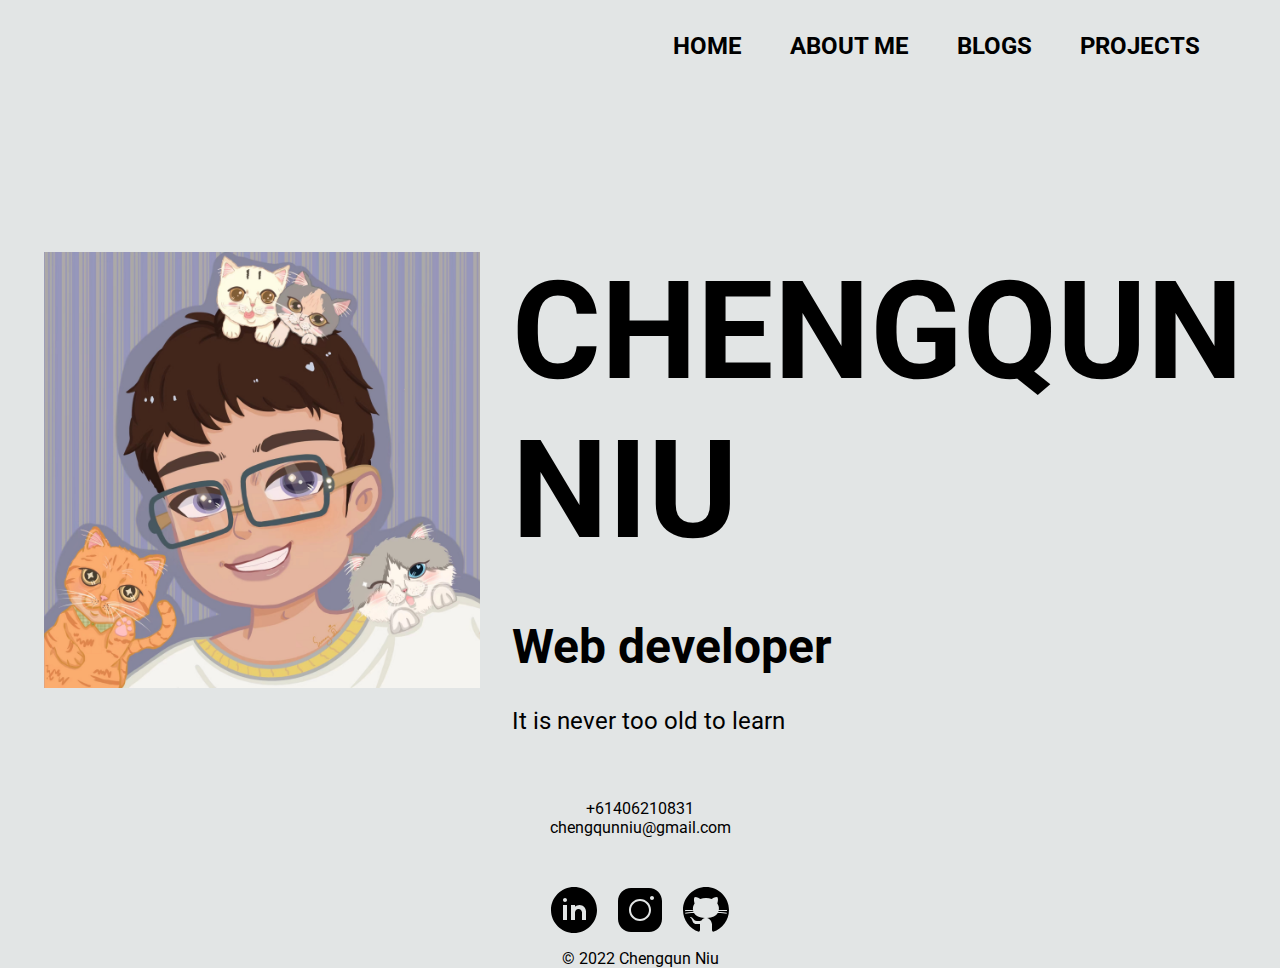
<file: src/index.html>
<!DOCTYPE html>
<html lang="en">
<head>
    <meta charset="UTF-8">
    <meta http-equiv="X-UA-Compatible" content="IE=edge">
    <meta name="viewport" content="width=device-width, initial-scale=1.0">
    <title>Chengqun Niu</title>
    <link rel="preconnect" href="https://fonts.googleapis.com">
    <link rel="preconnect" href="https://fonts.gstatic.com" crossorigin>
    <link href="https://fonts.googleapis.com/css2?family=Roboto:ital,wght@0,300;0,400;0,700;1,300;1,400;1,700&display=swap" rel="stylesheet">
    <link rel="stylesheet" href="styles/index_styles.css">
    <link rel="stylesheet" href="styles/global.css">
    <link rel="shortcut icon" href="#">
</head>
<!-- body part of homepage -->
<body>
    <div class="body_container">
        <!-- header component with nav bar -->
        <header>
            <nav>
                <ul>
                    <li><a href="#">HOME</a></li>
                    <li><a href="pages/about_me.html">ABOUT ME</a></li>
                    <li><a href="pages/blogs.html">BLOGS</a></li>
                    <li><a href="pages/projects.html">PROJECTS</a></li>
                </ul>
            </nav>
        </header>
        <!-- main component include personal information and picture -->
        <main>
            <div class="info_container">
                <!-- general information and picture -->
                <article>
                    <header class="small-header">
                        <h1>CHENGQUN NIU</h1>
                        <h2>Web developer</h2>
                        <p>It is never too old to learn</p>
                    </header>
                    <div class="img-container">
                        <img src="images/cute_selfie.png" alt="cute selfie">
                    </div>
                </article>
                <!-- personal contact information -->
                <section>
                    <p>+61406210831</p>
                    <p>chengqunniu@gmail.com</p>
                </section>
            </div>
        </main>
        <!-- footer component with social account links and copyright -->
        <footer>
            <div class="bottom_container">
                <nav class="account_links">
                  <a href="https://www.linkedin.com/in/chengqun-niu-4b37201b1/" target="_blank"><img src="images/linkedin-logo.svg" alt="linkedin"></a>
                  <a href="https://www.instagram.com/smoonypaws/" target="_blank"><img src="images/instagram-logo.svg" alt="instagram"></a>
                  <a href="https://github.com/Chengqunniu" target="_blank"><img src="images/github-logo.svg" alt="github"></a>
    
                </nav>
                <p>&copy; 2022 Chengqun Niu</p>
            </div>
        </footer>  
    </div> 
</body>
</html>
</file>
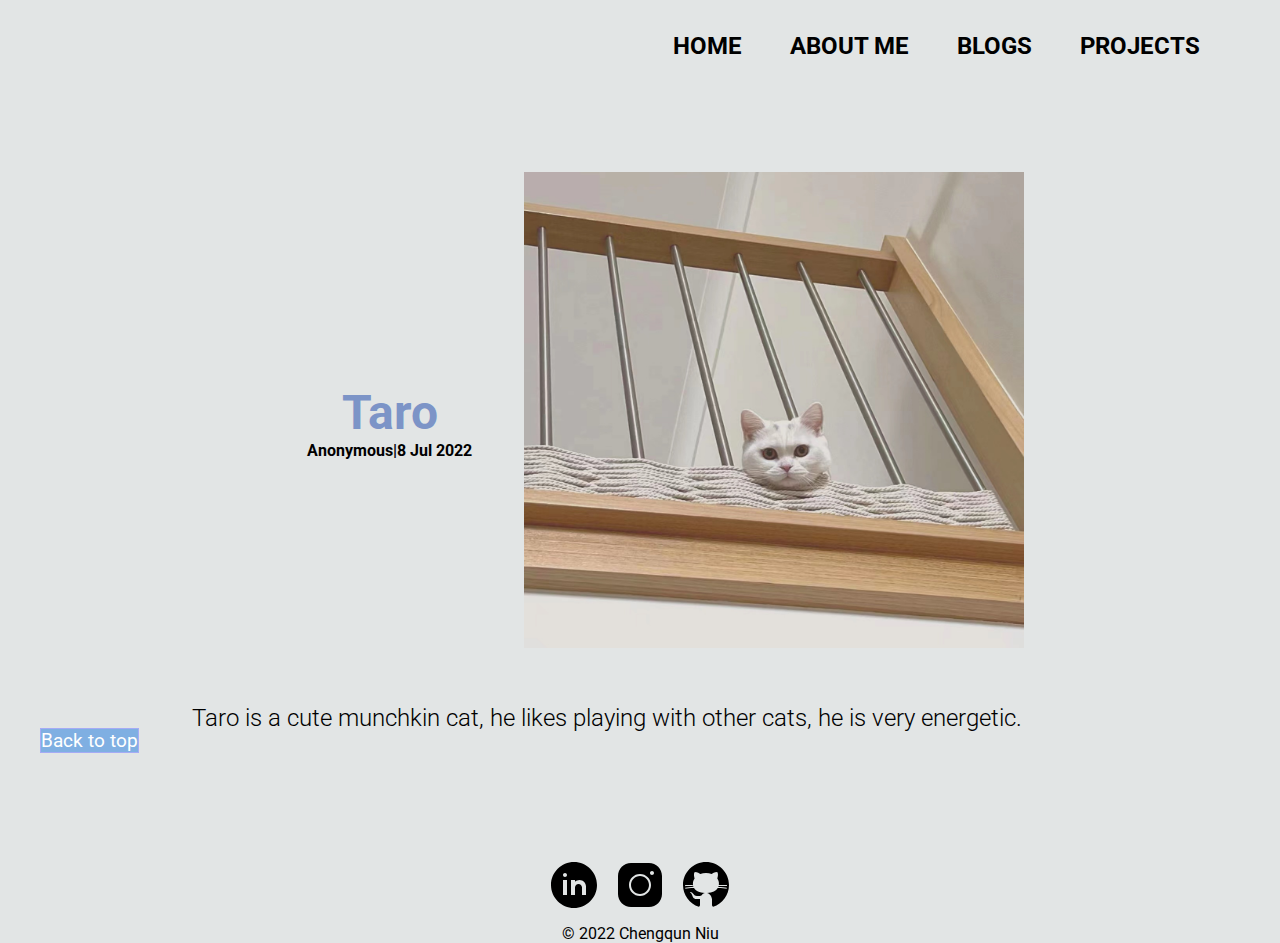
<file: src/pages/blog_1.html>
<!DOCTYPE html>
<html lang="en">
<head>
    <meta charset="UTF-8">
    <meta http-equiv="X-UA-Compatible" content="IE=edge">
    <meta name="viewport" content="width=device-width, initial-scale=1.0">
    <title>blog_1</title>
    <link rel="preconnect" href="https://fonts.googleapis.com">
    <link rel="preconnect" href="https://fonts.gstatic.com" crossorigin>
    <link href="https://fonts.googleapis.com/css2?family=Roboto:ital,wght@0,300;0,400;0,700;1,300;1,400;1,700&display=swap" rel="stylesheet">
    <link rel="stylesheet"  href="../styles/global.css">
    <link rel="stylesheet"  href="../styles/blog_single_page.css">
    <link rel="shortcut icon" href="#">
</head>
<!-- body part of each blog -->
<body>
    <!-- link for the back to top button -->
    <a name="top"></a>
    <div class="body_container">
        <!-- header component with nav bar -->
        <header>
            <nav>
                <ul>
                    <li><a href="../index.html">HOME</a></li>
                    <li><a href="about_me.html">ABOUT ME</a></li>
                    <li><a href="blogs.html">BLOGS</a></li>
                    <li><a href="projects.html">PROJECTS</a></li>
                </ul>
            </nav>
        </header>
        <!-- main component of each blog -->
        <main>
            <article class="article">
                <!-- header component with pic and blog information -->
                <header>
                     <img src="../images/blogs-1.png" alt="blogs-1">
                    <section class="small-title">
                        <h1>Taro</h2>
                        <h4>Anonymous|8 Jul 2022</h4>
                    </section>
                </header>
                <!-- text content of each blog -->
                <section class="content_container">
                    <p>Taro is a cute munchkin cat, he likes playing with other cats, he is very energetic.</p>
                </section>
            </article>         
        </main>
        <!-- footer component with social account links and copyright -->
        <footer>
            <div class="bottom_container">
                <nav class="account_links">
                  <a href="https://www.linkedin.com/in/chengqun-niu-4b37201b1/" target="_blank"><img src="../images/linkedin-logo.svg" alt="linkedin"></a>
                  <a href="https://www.instagram.com/smoonypaws/" target="_blank"><img src="../images/instagram-logo.svg" alt="instagram"></a>
                  <a href="https://github.com/Chengqunniu" target="_blank"><img src="../images/github-logo.svg" alt="github"></a>
                </nav>
                <p>&copy; 2022 Chengqun Niu</p>
            </div>
        </footer>  
    </div> 
    <!-- back to top button -->
    <button class="Button">
        <a href="#top">Back to top</a>
    </button>
</body>
</html>
</file>
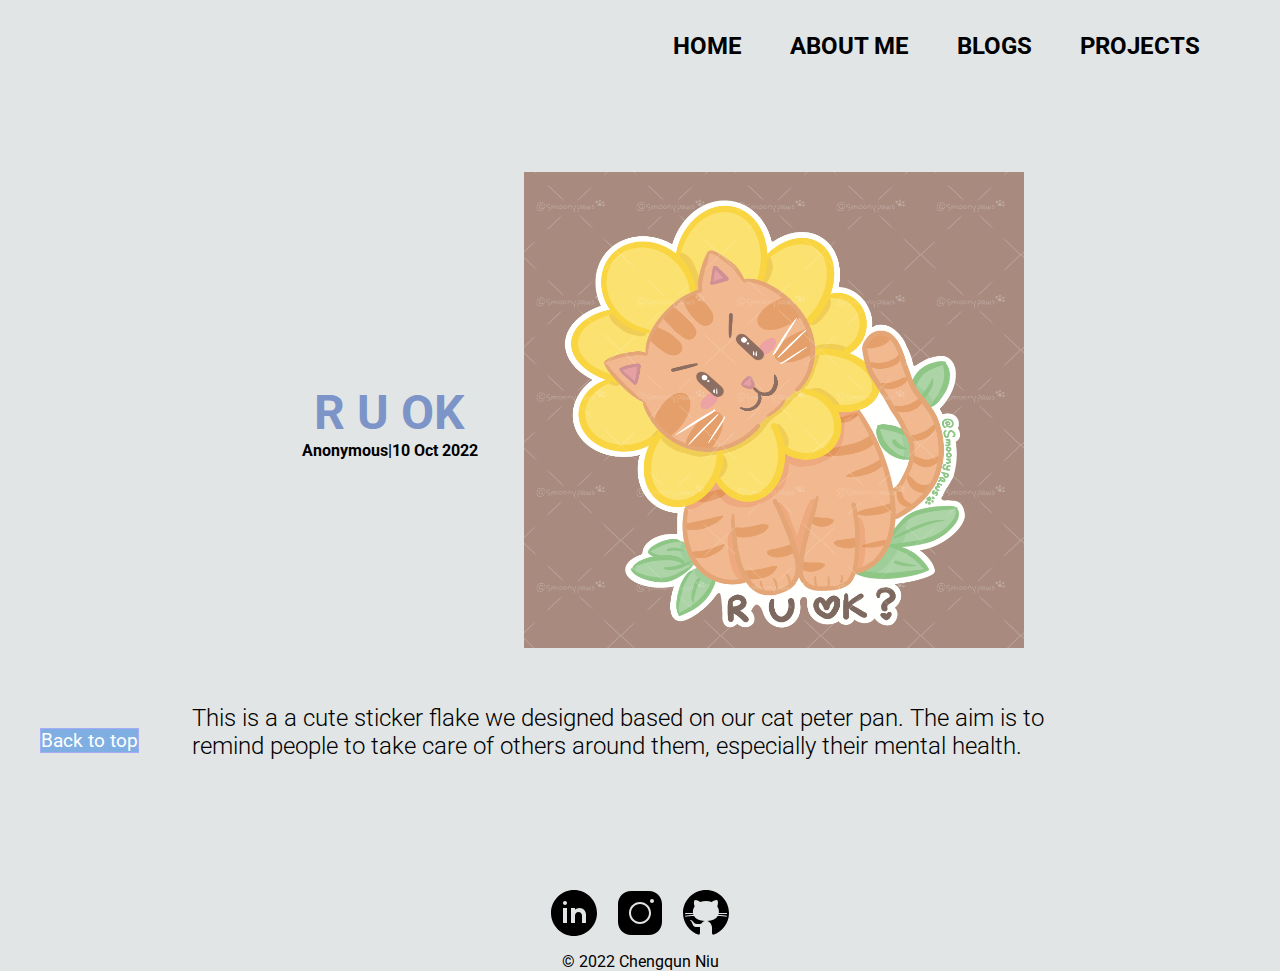
<file: src/pages/blog_2.html>
<!DOCTYPE html>
<html lang="en">
<head>
    <meta charset="UTF-8">
    <meta http-equiv="X-UA-Compatible" content="IE=edge">
    <meta name="viewport" content="width=device-width, initial-scale=1.0">
    <title>blog_1</title>
    <link rel="preconnect" href="https://fonts.googleapis.com">
    <link rel="preconnect" href="https://fonts.gstatic.com" crossorigin>
    <link href="https://fonts.googleapis.com/css2?family=Roboto:ital,wght@0,300;0,400;0,700;1,300;1,400;1,700&display=swap" rel="stylesheet">
    <link rel="stylesheet"  href="../styles/global.css">
    <link rel="stylesheet"  href="../styles/blog_single_page.css">
    <link rel="shortcut icon" href="#">
</head>
<body>
    <a name="top"></a>
    <div class="body_container">
        <header>
            <nav>
                <ul>
                    <li><a href="../index.html">HOME</a></li>
                    <li><a href="about_me.html">ABOUT ME</a></li>
                    <li><a href="blogs.html">BLOGS</a></li>
                    <li><a href="projects.html">PROJECTS</a></li>
                </ul>
            </nav>
        </header>
        <main>
            <article class="article">
                <header>                  
                    <img src="../images/blogs-2.png" alt="blogs-2">
                    <section class="small-title">
                        <h1>R U OK</h2>
                        <h4>Anonymous|10 Oct 2022</h4>
                    </section>
                </header>
                <section class="content_container">
                    <p>This is a a cute sticker flake we designed based on our cat peter pan. The aim is to remind people to take care of others around them, especially their mental health.</p>
                </section>
            </article>         
        </main>
        <footer>
            <div class="bottom_container">
                <nav class="account_links">
                  <a href="https://www.linkedin.com/in/chengqun-niu-4b37201b1/" target="_blank"><img src="../images/linkedin-logo.svg" alt="linkedin"></a>
                  <a href="https://www.instagram.com/smoonypaws/" target="_blank"><img src="../images/instagram-logo.svg" alt="instagram"></a>
                  <a href="https://github.com/Chengqunniu" target="_blank"><img src="../images/github-logo.svg" alt="github"></a>
                </nav>
                <p>&copy; 2022 Chengqun Niu</p>
            </div>
        </footer>  
    </div> 
    <button class="Button">
        <a href="#top">Back to top</a>
    </button>
</body>
</html>
</file>
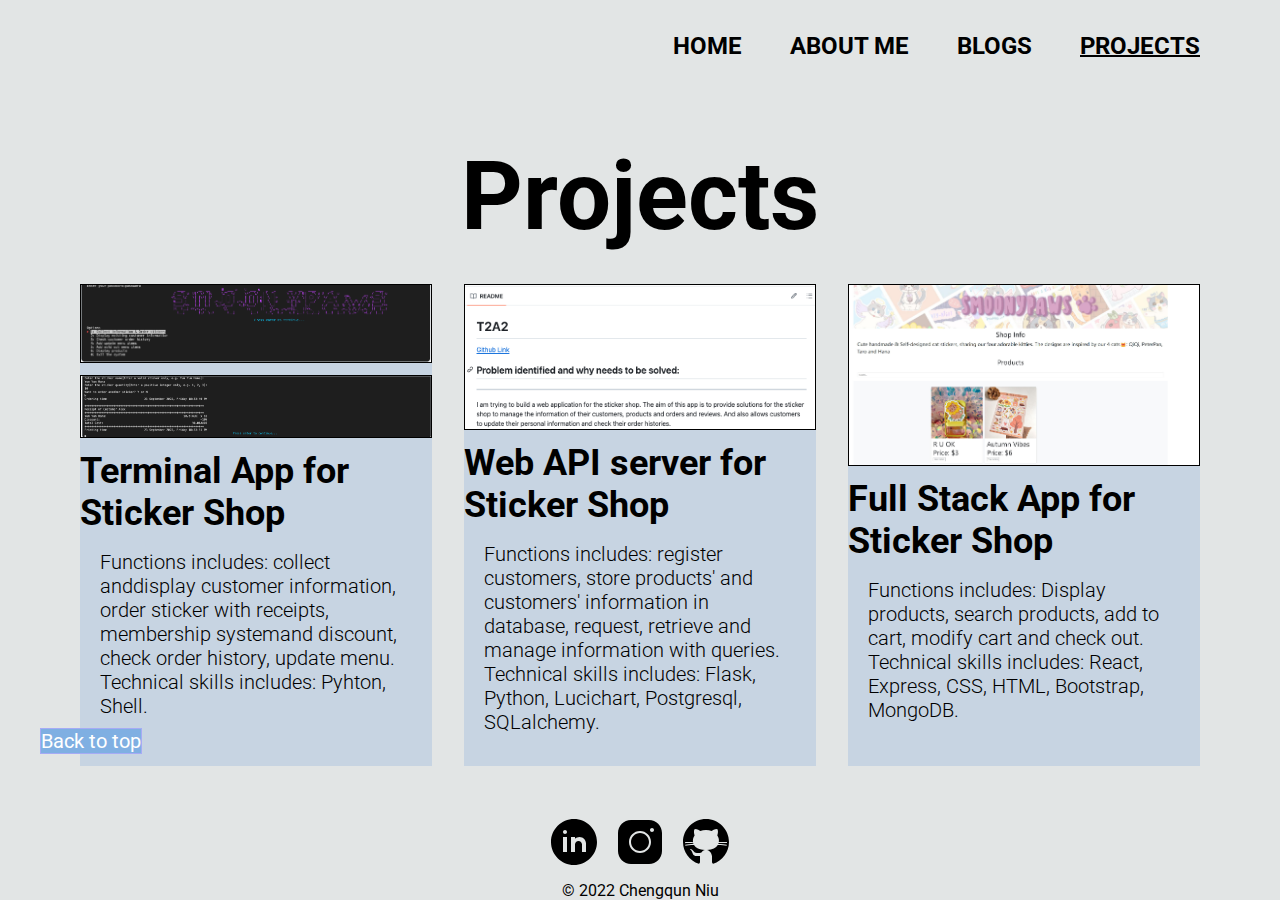
<file: src/pages/projects.html>
<!DOCTYPE html>
<html lang="en">
<head>
    <meta charset="UTF-8">
    <meta http-equiv="X-UA-Compatible" content="IE=edge">
    <meta name="viewport" content="width=device-width, initial-scale=1.0">
    <title>projects</title>
    <link rel="preconnect" href="https://fonts.googleapis.com">
    <link rel="preconnect" href="https://fonts.gstatic.com" crossorigin>
    <link href="https://fonts.googleapis.com/css2?family=Roboto:ital,wght@0,300;0,400;0,700;1,300;1,400;1,700&display=swap" rel="stylesheet">
    <link rel="stylesheet"  href="../styles/global.css">
    <link rel="stylesheet"  href="../styles/projects.css">
    <link rel="shortcut icon" href="#">
</head>
<!-- body part of projects page -->
<body>
    <!-- link for the back to top button -->
    <a name="top"></a>
    <div class="body_container">
         <!-- header component with nav bar -->
        <header>
            <nav>
                <ul>
                    <li><a href="../index.html">HOME</a></li>
                    <li><a href="about_me.html">ABOUT ME</a></li>
                    <li><a href="blogs.html">BLOGS</a></li>
                    <li><a href="#">PROJECTS</a></li>
                </ul>
            </nav>
        </header>
        <!-- main component with several projects -->
        <main>
            <div class="project_container">
                <!-- header of this section -->
                <header class="project_header">
                    <h1>Projects</h1>
                </header>
                <!-- first project for this section -->
                <article class="article"> 
                    <div>
                        <img class="project_img" src="../images/T1A3.png" alt="project-1">
                        <img class="project_img" src="../images/T1A3-2.png" alt="project-1">
                    </div>
                    <header class="content_title">
                        <h2>Terminal App for Sticker Shop</h2>
                    </header>                 
                    <div class="content_text">
                        <p>Functions includes: collect anddisplay customer information, order sticker with receipts, membership systemand discount, check order history, update menu. Technical skills includes: Pyhton, Shell.</p>
                    </div>
                </article>
                <article class="article">  
                    <div>
                        <img class="project_img" src="../images/T2A2.png" alt="project-2"> 
                    </div>
                    <header class="content_title"> 
                        <h2>Web API server for Sticker Shop</h2>
                    </header>         
                    <div class="content_text"> 
                        <p>Functions includes: register customers, store products' and customers' information in database, request, retrieve and manage information with queries. Technical skills includes: Flask, Python, Lucichart, Postgresql, SQLalchemy.</p>
                    </div>
                </article>
                <article class="article">
                    <div>
                        <img class="project_img" src="../images/T3A2.png" alt="project-3">
                    </div>
                    <header class="content_title"> 
                        <h2>Full Stack App for Sticker Shop</h2>
                    </header>
                    <div class="content_text"> 
                        <p>Functions includes: Display products, search products, add to cart, modify cart and check out. Technical skills includes: React, Express, CSS, HTML, Bootstrap, MongoDB. </p>
                    </div>    
                </article>
            </div>
        </main>
        <!-- footer component with social account links and copyright -->
        <footer>
            <div class="bottom_container">
                <nav class="account_links">
                  <a href="https://www.linkedin.com/in/chengqun-niu-4b37201b1/" target="_blank"><img src="../images/linkedin-logo.svg" alt="linkedin"></a>
                  <a href="https://www.instagram.com/smoonypaws/" target="_blank"><img src="../images/instagram-logo.svg" alt="instagram"></a>
                  <a href="https://github.com/Chengqunniu" target="_blank"><img src="../images/github-logo.svg" alt="github"></a>
                </nav>
                <p>&copy; 2022 Chengqun Niu</p>
            </div>
        </footer>  
    </div> 
    <!-- back to top button -->
    <button class="Button">
        <a href="#top">Back to top</a>
    </button>
</body>
</html>
</file>
<file: src/styles/index_styles.css>
/* main component of index page styling */
.info_container{
    text-align: center;
    display: flex;
    flex-direction: column;
    padding-top: 5vw;
}    

/* general informaiton styling */
.info_container .small-header h1{

    font-size: clamp(3rem, 12vw, 8.5rem) ;
    padding: 2rem 0;
}

.info_container .small-header h2{
    font-size: clamp(1rem, 4.5vw, 3rem);
    padding: 1rem;
}

.info_container .small-header p{
    font-size: clamp(1rem,3vw,1.5rem);
    padding: 1rem;
}

.info_container article img{
    width: 35vw;
}

/* personal contact infomation styling */
.info_container section{
    display: flex;
    flex-direction: column;
    align-items: center;
    font-size: 1rem;
    padding:  3rem;
}

/* desktop media query */
@media screen and (min-width: 1200px){
    .info_container{
        padding-top: 10vw;
    }
    .info_container article{
        display: flex;
        flex-wrap: wrap;
    }

    .info_container .small-header h1{
        text-align: left;

    }

    .info_container .small-header h2{
        text-align: left;
        padding: 1rem 1rem 1rem 0;
    }
    .info_container .small-header p{
        padding: 1rem 1rem 1rem 0;
    }

    .info_container article .img-container img{
        order: 0;
        max-width: 436px;
        max-height: 436px;
    }
    .info_container .small-header{
        order: 1;
        width: 60%;
        display: flex;
        flex-direction: column;
        align-items: flex-start;
    }

    .info_container .img-container{
        display: flex;
        flex-direction: column;
        align-items: flex-end;
        padding: 2rem;
        width: 40%;
    }
}
</file>
<file: src/styles/global.css>
/* global */
*{
    box-sizing: border-box;
    margin: 0;
    padding: 0;
    font-family:'Roboto', sans-serif;
}

/* global body styling */
body{
    min-height: 100vh;
    background: rgba(205, 210, 211, 0.589);
    display: flex;
    justify-content: center;
}

.body_container{
    display: flex;
    flex-direction: column;
    min-height: inherit;
    width: 100vw;
    max-width: 1920px;  
}
/* header component with nav bar styling */
nav ul{
    flex: 1;
    display: flex;
    flex-wrap: wrap;
    list-style: none;
    justify-content: space-around;
    margin: 2rem;
}

nav a{
    color: black;
    font-weight: 700;
    text-decoration: none;
    font-size: clamp(1rem,3vw, 1.5rem);
}

/* hover effect */
a:hover{
    display: inline-block;
    transform: scale(1.25);
}

/* footer component styling */
footer{
    margin-top: auto;
    margin-bottom: 0;
}

.account_links{
    display: flex;
    justify-content: center;
    align-items: center;
    padding-bottom: 0.5rem;
    gap: 1rem;
} 

.bottom_container p{
    text-align: center;
}

/* desktop media query */
@media screen and (min-width: 1200px){
    nav ul{
        display: flex;
        justify-content: flex-end;
        align-items: center;
        gap: 3rem;
        padding-right: 3rem;
    }
}
</file>
<file: src/styles/blog_single_page.css>
/* main body styling */
.article{
    display: flex;
    flex-direction: column;
    margin-top: 3rem;
    margin-bottom: 6rem;
    padding: 0 10vw;
}

/* header component styling */
.article header{
    display: flex;
    flex-wrap: wrap;
    padding-bottom: 2rem;
    justify-content: center;
}

.article header img{
    width: 90%;
    height: 72vw;
    padding-bottom: 1.5rem;
}

.small-title h1{
    width: 100%;
    text-align: center;
    color: rgb(124, 148, 199);
    font-size: clamp(2rem, 5vw, 3rem);
}

.small-title h4{
    width: 100%;
    text-align: center;
    font-size: clamp(1rem, 3.5vw, 1rem);
}

/* text content styling */
.content_container p{
    font-size: clamp(1rem, 2.5vw, 1.5rem);
    font-weight: 300;
}

/* back to top button */
.Button{
    position: fixed;
    top: 80vh;
    left: 2.5vw;
    background: rgb(127, 175, 226);
    margin: 0.5rem;
    z-index: 99;
    border: 0.5px solid rgb(165, 171, 245);
}

.Button a{
    color: white;
    text-decoration: none;
    font-size: clamp(1rem, 1.5vw,1.25rem);
}

.Button a:hover{
    background-color: rgb(138, 138, 95);
}

/* tablet media query */
@media screen and (min-width: 768px) and (max-width:1199px){
    .article{
        padding: 0 15vw;
        margin-bottom: 7.5rem;
    }

    .article header img{
        width: 100%;
        height: 50vw;
        width: 50vw;
        padding-bottom: 1rem;
    }

    .small-title{
        padding: 1rem;
        width: 100%;
    }
}

/* desktop media query */
@media screen and (min-width: 1200px){
    .article{
        padding: 2rem 15vw;
        /* align-items: center; */
    }
    .article header{
        display: flex;
        flex-wrap: nowrap;
        padding-bottom: 2rem;
        align-items: center;
    }
    /* set max size of img */
    .article header img{
        width: 70%;
        order: 1;
        max-height: 500px;
        max-width: 500px;
    }

    .small-title{
        width: 30%;
        text-align: center;
    }
}
</file>
<file: src/styles/projects.css>
/* header component nav bar styling */
li:nth-of-type(4){
    text-decoration: underline;
    text-decoration-thickness: 2px;
}

/* main component styling */
.project_container{
    display: flex;
    flex-wrap: wrap;
    justify-content: space-around;
    padding: 0 15vw;
}

/* header of the section */
.project_header{
    width: 100%;
    text-align: center;
    margin: 0 0 2rem;
    font-size: clamp(1rem, 4vw, 3rem);
}

/* project component styling */
.article{
    display: flex;
    flex-direction: column;
    align-items: center;
    width: 100%;
    background-color: rgb(199, 212, 226);
    margin-bottom: 3rem;
    
}

.content_title{
    font-size: clamp(1rem, 3vw, 1.5rem);
}

.project_img{
    width: 100%;
    border: 1px solid black;
    margin-bottom: 0.5rem;
}

.content_text{
    margin-top: 1rem;
    margin-bottom: 2rem;
    font-size: clamp(1rem,2.5vw, 1.25rem);
    font-weight: 300;
    padding: 0 1.25rem;
}

/* back to top button styling */
.Button{
    position: fixed;
    top: 80vh;
    left: 2.5vw;
    background: rgb(127, 175, 226);
    margin: 0.5rem;
    z-index: 99;
    border: 0.5px solid rgb(165, 171, 245);
}

.Button a{
    color: white;
    text-decoration: none;
    font-size: clamp(1rem, 2vw,1.25rem);
}

.Button a:hover{
    background-color: rgb(138, 138, 95);
}

/* tablet media query */
@media screen and (min-width: 768px) and (max-width: 1199px){
    .project_container{
        justify-content: space-between;  
        padding: 1.5rem 8vw;
    }

    .project_header{
        width: 100%;
    }

    .article{
        width: 45%;   
    }   
}

/* desktop media query */
@media screen and (min-width: 1200px){
    .project_container{
        justify-content: space-between;  
        padding: 3rem 5vw;
    }

    .project_header{
        width: 100%;
    }

    .article{
        flex: 1;
        margin: 0 1rem;     
    }      
}
</file>
